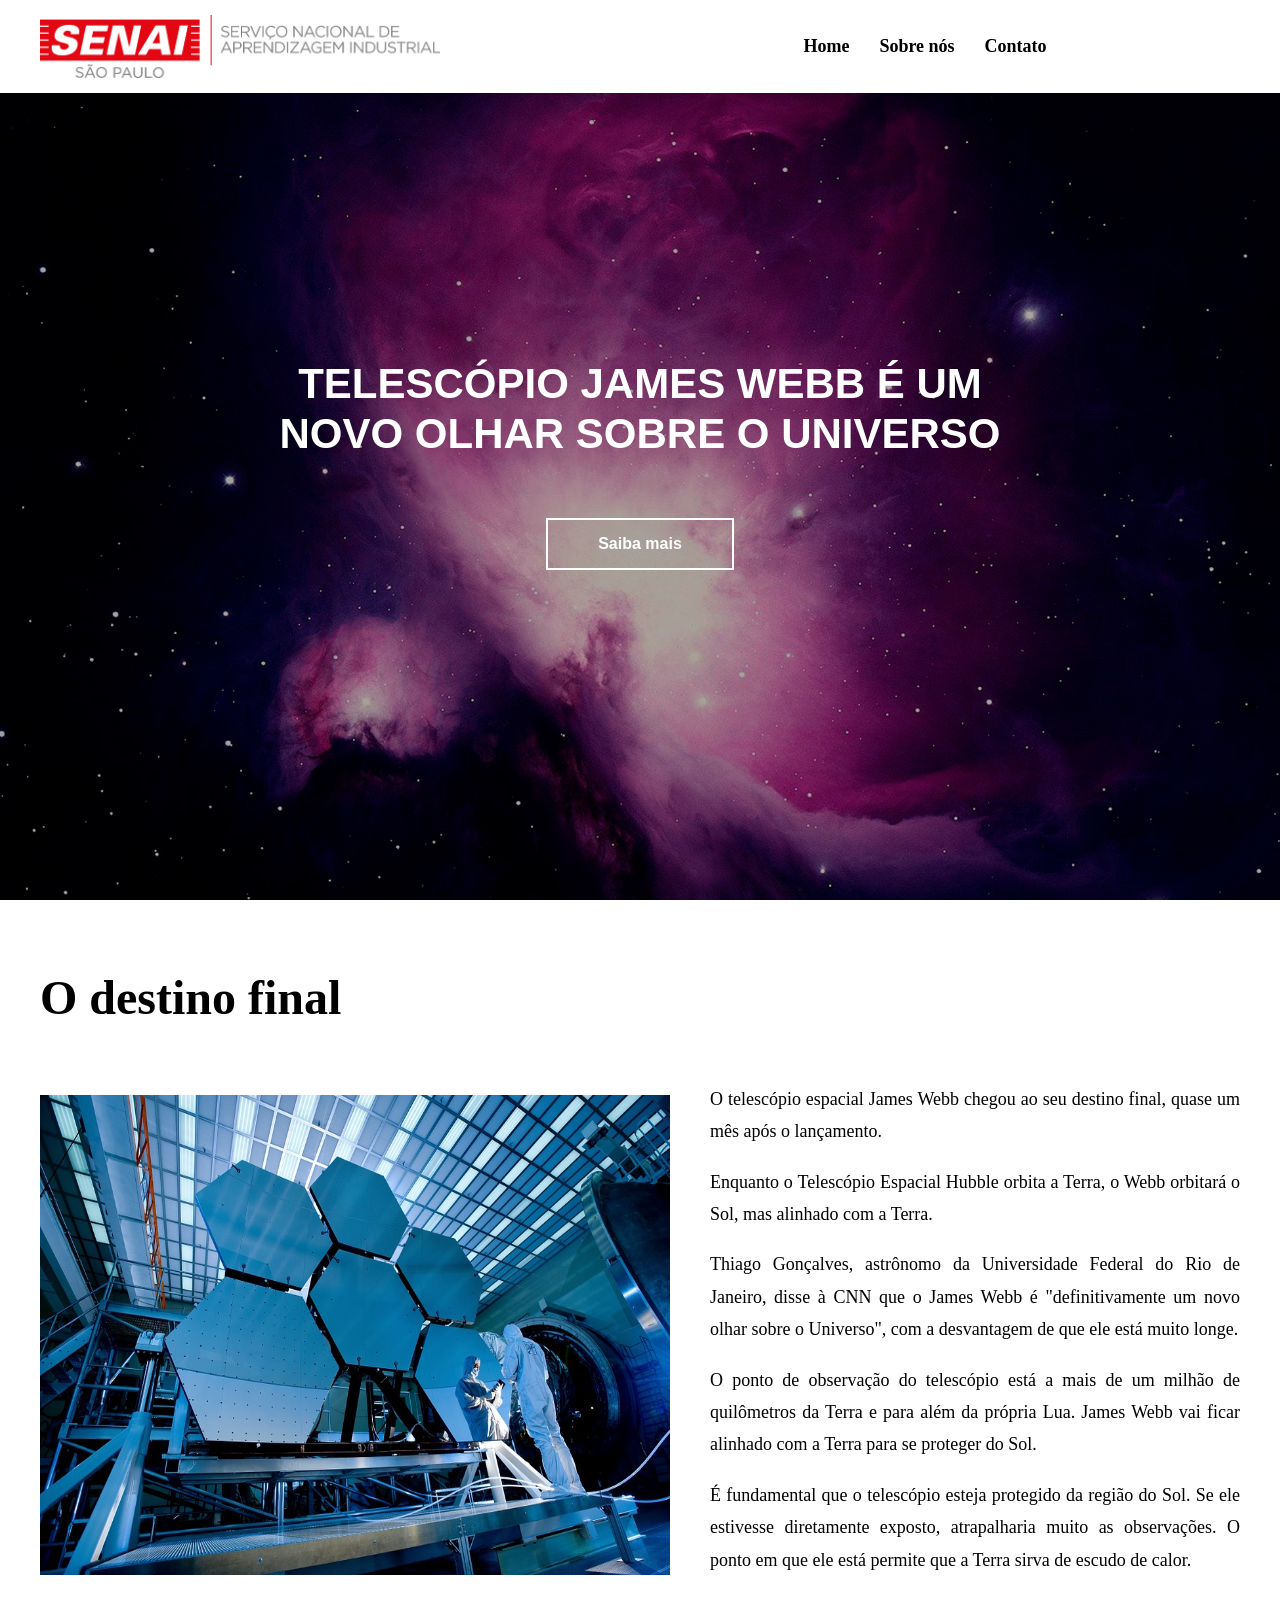
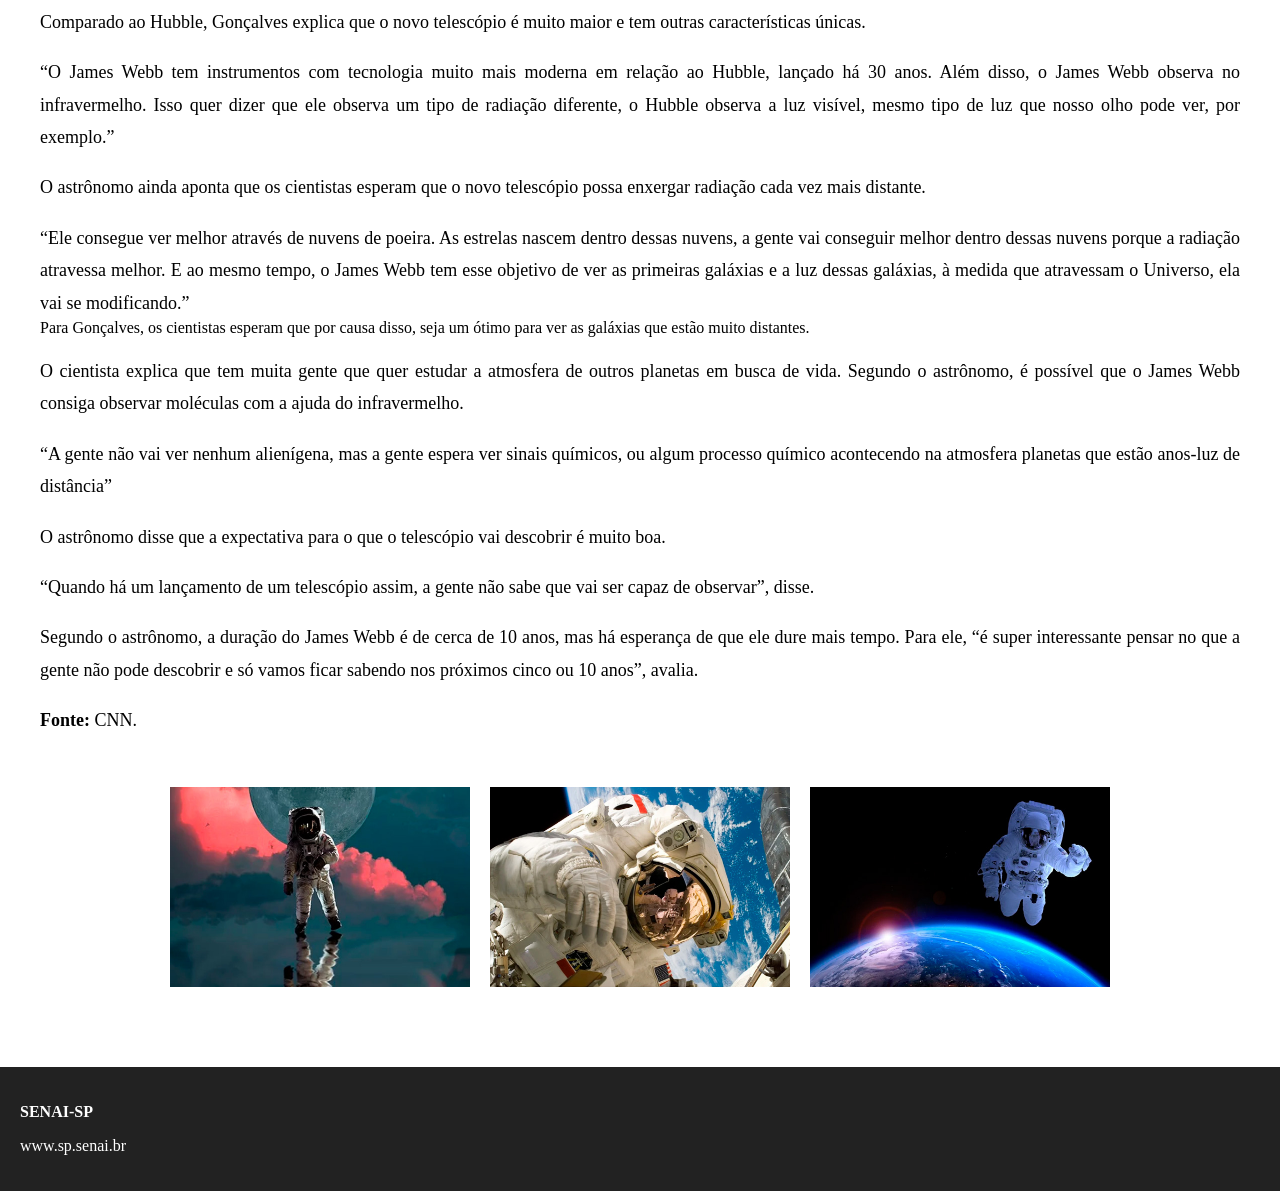
<file: index.html>
<!DOCTYPE html>
<html lang="en">
<head>
    <meta charset="UTF-8">
    <meta name="viewport" content="width=device-width, initial-scale=1.0">
    <link rel="stylesheet" href="style.css">
    <title>Home</title>
</head>
<body>
    <header>
        <img src="logo-senai.png" alt="Logo SENAI" class="logo">

        <nav>
            <ul>
                <li><a href="index.html">Home</a></li>
                <li><a href="sobre.html">Sobre nós</a></li>
                <li><a href="contato.html">Contato</a></li>
            </ul>
        </nav>
    </header>

    <div class="banner">

        <img src="fundo.jpg" alt="Imagem de fundo" class="imagem-fundo">

        <div class="conteudo-banner">
            <h1>TELESCÓPIO JAMES WEBB É UM<br>NOVO OLHAR SOBRE O UNIVERSO</h1>

            <a href="#scroll" class="botao">
                Saiba mais
            </a>
        </div>
    </div>

    
    <div id="scroll" class="sobre">

        <h2>O destino final</h2>

        <div class="conteudo-sobre">

        <img src="james-webb.jpg" alt="Telescópio James Webb" class="imagem-sobre">

        <div class="texto-lado">

        <p>
            O telescópio espacial James Webb chegou ao seu destino final, quase um mês após o lançamento.
        </p>

        <p>
            Enquanto o Telescópio Espacial Hubble orbita a Terra, o Webb orbitará o Sol, mas alinhado com a Terra.
        </p>

        <p>
            Thiago Gonçalves, astrônomo da Universidade Federal do Rio de Janeiro, disse à CNN que o James Webb é "definitivamente um novo olhar sobre o Universo", com a desvantagem de que ele está muito longe.
        </p>

        <p>
            O ponto de observação do telescópio está a mais de um milhão de quilômetros da Terra e para além da própria Lua. James Webb vai ficar alinhado com a Terra para se proteger do Sol.
        </p>

        <p>
            É fundamental que o telescópio esteja protegido da região do Sol. Se ele estivesse diretamente exposto, atrapalharia muito as observações. O ponto em que ele está permite que a Terra sirva de escudo de calor.
        </p>
        </div>
        </div>

        <div class="texto-baixo">

        <p>
            Comparado ao Hubble, Gonçalves explica que o novo telescópio é muito maior e tem outras características únicas.
        </p>

        <p>
            “O James Webb tem instrumentos com tecnologia muito mais moderna em relação ao Hubble, lançado há 30 anos. Além disso, o James Webb observa no infravermelho. Isso quer dizer que ele observa um tipo de radiação diferente, o Hubble observa a luz visível, mesmo tipo de luz que nosso olho pode ver, por exemplo.”
        </p>

        <p>
           O astrônomo ainda aponta que os cientistas esperam que o novo telescópio possa enxergar radiação cada vez mais distante.
        </p>

        <p>
          “Ele consegue ver melhor através de nuvens de poeira. As estrelas nascem dentro dessas nuvens, a gente vai conseguir melhor dentro dessas nuvens porque a radiação atravessa melhor. E ao mesmo tempo, o James Webb tem esse objetivo de ver as primeiras galáxias e a luz dessas galáxias, à medida que atravessam o Universo, ela vai se modificando.”

        </p>
           Para Gonçalves, os cientistas esperam que por causa disso, seja um ótimo para ver as galáxias que estão muito distantes.
        </p>

        <p>
           O cientista explica que tem muita gente que quer estudar a atmosfera de outros planetas em busca de vida. Segundo o astrônomo, é possível que o James Webb consiga observar moléculas com a ajuda do infravermelho.
        </p>

        <p>
            “A gente não vai ver nenhum alienígena, mas a gente espera ver sinais químicos, ou algum processo químico acontecendo na atmosfera planetas que estão anos-luz de distância”
        </p>

        <p>
            O astrônomo disse que a expectativa para o que o telescópio vai descobrir é muito boa.
        </p>

        <p>
            “Quando há um lançamento de um telescópio assim, a gente não sabe que vai ser capaz de observar”, disse.
        </p>

        <p>
            Segundo o astrônomo, a duração do James Webb é de cerca de 10 anos, mas há esperança de que ele dure mais tempo. Para ele, “é super interessante pensar no que a gente não pode descobrir e só vamos ficar sabendo nos próximos cinco ou 10 anos”, avalia.
        </p>

        <p>
           <strong>Fonte:</strong> CNN.
        </p>
        <div class="galeria">
        <img src="astronauta1.jpg" alt="Astronauta 1">
        <img src="astronauta2.jpg" alt="Astronauta 2">
        <img src="astronauta3.jpg" alt="Astronauta 3">
        </div>
</div>
        </div>

<footer class="rodape">
    <p><strong>SENAI-SP</strong></p>
    <p>www.sp.senai.br</p>
</footer>

</body>
</html>
</file>
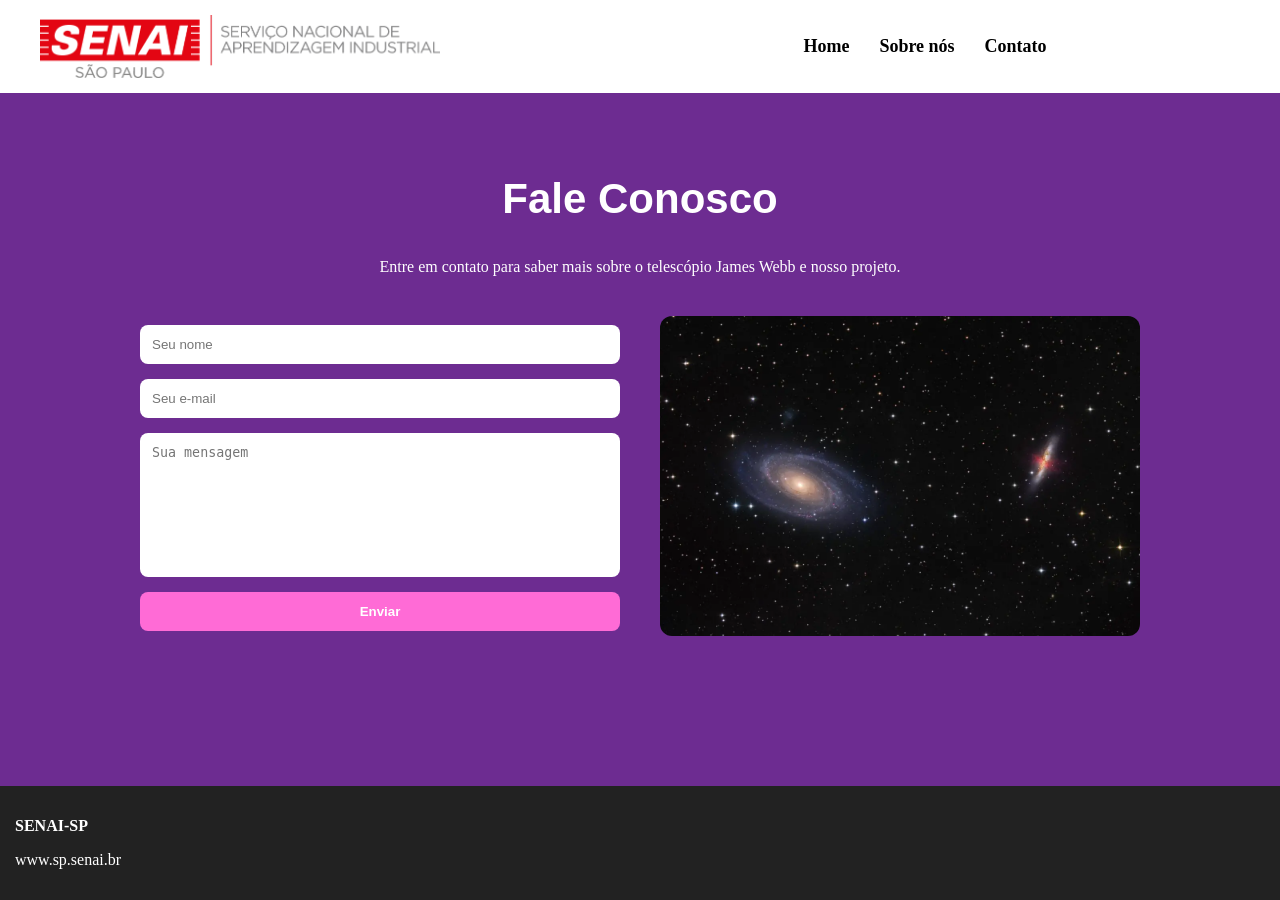
<file: contato.html>
<!DOCTYPE html>
<html lang="en">
<head>
    <meta charset="UTF-8">
    <meta name="viewport" content="width=device-width, initial-scale=1.0">
    <link rel="stylesheet" href="contato.css">
    <title>Contato</title>
</head>
<body>
    <header>
    <img src="logo-senai.png" class="logo">

    <nav>
        <ul>
            <li><a href="index.html">Home</a></li>
            <li><a href="sobre.html">Sobre nós</a></li>
            <li><a href="contato.html">Contato</a></li>
        </ul>
    </nav>
</header>

<section class="contato">

    <h1>Fale Conosco</h1>

    <p>Entre em contato para saber mais sobre o telescópio James Webb e nosso projeto.</p>

    <div class="container-contato">

        <form>
            <input type="text" placeholder="Seu nome">
            <input type="email" placeholder="Seu e-mail">
            <textarea placeholder="Sua mensagem"></textarea>
            <button type="submit">Enviar</button>
        </form>

        <div class="imagem-contato">
            <img src="galaxia.webp" alt="galáxia">
        </div>

    </div>

</section>

<footer class="rodape">
    <p><strong>SENAI-SP</strong></p>
    <p>www.sp.senai.br</p>
</footer>

    
</body>
</html>
</file>
<file: style.css>
body{
    margin:0;
    padding:0;
}

header{
    background-color:white;
    display:flex;
    align-items:center;
    padding:15px 40px;
    position:fixed;
    width:100%;
    top:0;
    left:0;
    z-index:1000;
    gap:50px;
}

.logo{
    width:400px;
}

nav{
    width:100%;
    display:flex;
    justify-content:center;
}

nav ul{
    display:flex;
    list-style:none;
    gap:30px;
}

nav a{
    text-decoration:none;
    color:black;
    font-weight:bold;
    font-size:18px;
}

.banner{
    height:100vh;
    position:relative;
    display:flex;
    justify-content:center;
    align-items:center;
    text-align:center;
}

.imagem-fundo{
    position:absolute;
    top:0;
    left:0;
    width:100%;
    height:100%;
    object-fit:cover;
}

.conteudo-banner{
    position:relative;
}

.conteudo-banner h1{
    color:white;
    font-size:42px;
    font-family:Arial, Helvetica, sans-serif;
    font-weight:bold;
    line-height:1.2;
}

.botao{
    display:inline-block;
    margin-top:30px;
    padding:15px 50px;
    border:2px solid white;
    background:transparent;
    color:white;
    text-decoration:none;
    font-weight:bold;
    font-family:Arial, Helvetica, sans-serif;
}

.sobre{
    background:white;
    padding:30px;
    max-width:1200px;
    margin:auto;
}

.sobre h2{
    text-align:left;
    margin-bottom:40px;
    font-size:48px;
    font-family: Verdana;
}

.sobre p{
    margin-bottom:0px;
    line-height:1.8;
    font-size:18px;
}
.conteudo-sobre{
    display:flex;
    gap:40px;
    align-items:flex-start;
}

.imagem-sobre{
    height:480px;
    width: 630px;
    margin-top:30px; 
}

.texto-lado{
    flex:1;
}

.texto-baixo{
    margin-top:30px;
}

.texto-baixo p,
.texto-lado p{
    line-height:1.8;
    font-size:18px;
    text-align:justify;
}

.galeria{
    display:flex;
    justify-content:center;
    gap:20px;
    margin-top:50px;
}

.galeria img{
    width:300px;
    height:200px;
}

.rodape{
    background-color: #222; 
    color: white;
    padding: 20px;
    margin-top: 50px;
    text-align: left;
}
</file>
<file: contato.css>
header{
    background-color:white;
    display:flex;
    align-items:center;
    padding:15px 40px;
    position:fixed;
    width:100%;
    top:0;
    left:0;
    z-index:1000;
    gap:50px;
}

.logo{
    width:400px;
}

nav{
    width:100%;
    display:flex;
    justify-content:center;
}

nav ul{
    display:flex;
    list-style:none;
    gap:30px;
}

nav a{
    text-decoration:none;
    color:black;
    font-weight:bold;
    font-size:18px;
}

.contato{
    max-width: 1000px;
    margin: 120px auto;
    padding: 20px;
    text-align: center;
}

.contato h1{
    font-size: 42px;
    font-family: Verdana, Geneva, Tahoma, sans-serif;
    color: white;
}

.container-contato{
    display: flex;
    gap: 40px;
    margin-top: 40px;
    align-items: center;
}

form{
    flex: 1;
    display: flex;
    flex-direction: column;
    gap: 15px;
}

input, textarea{
    padding: 12px;
    border: none;
    border-radius: 8px;
}

textarea{
    height: 120px;
    resize: none;
}

button{
    padding: 12px;
    border: none;
    background-color: #ff6bd6;
    color: white;
    font-weight: bold;
    cursor: pointer;
    border-radius: 8px;
}

button:hover{
    background-color: #b901d1;
}

.imagem-contato{
    flex: 1;
}

.imagem-contato img{
    width: 100%;
    border-radius: 12px;
    object-fit: cover;
}

.rodape{
    background-color: #222; 
    color: white;
    position: fixed;
    bottom: 0;
    width: 100%;
    padding: 15px;
}
body{
    margin:0;
    padding:0;
    background-color: #6d2c91;
}

.contato p{
    color: white;
}
</file>
